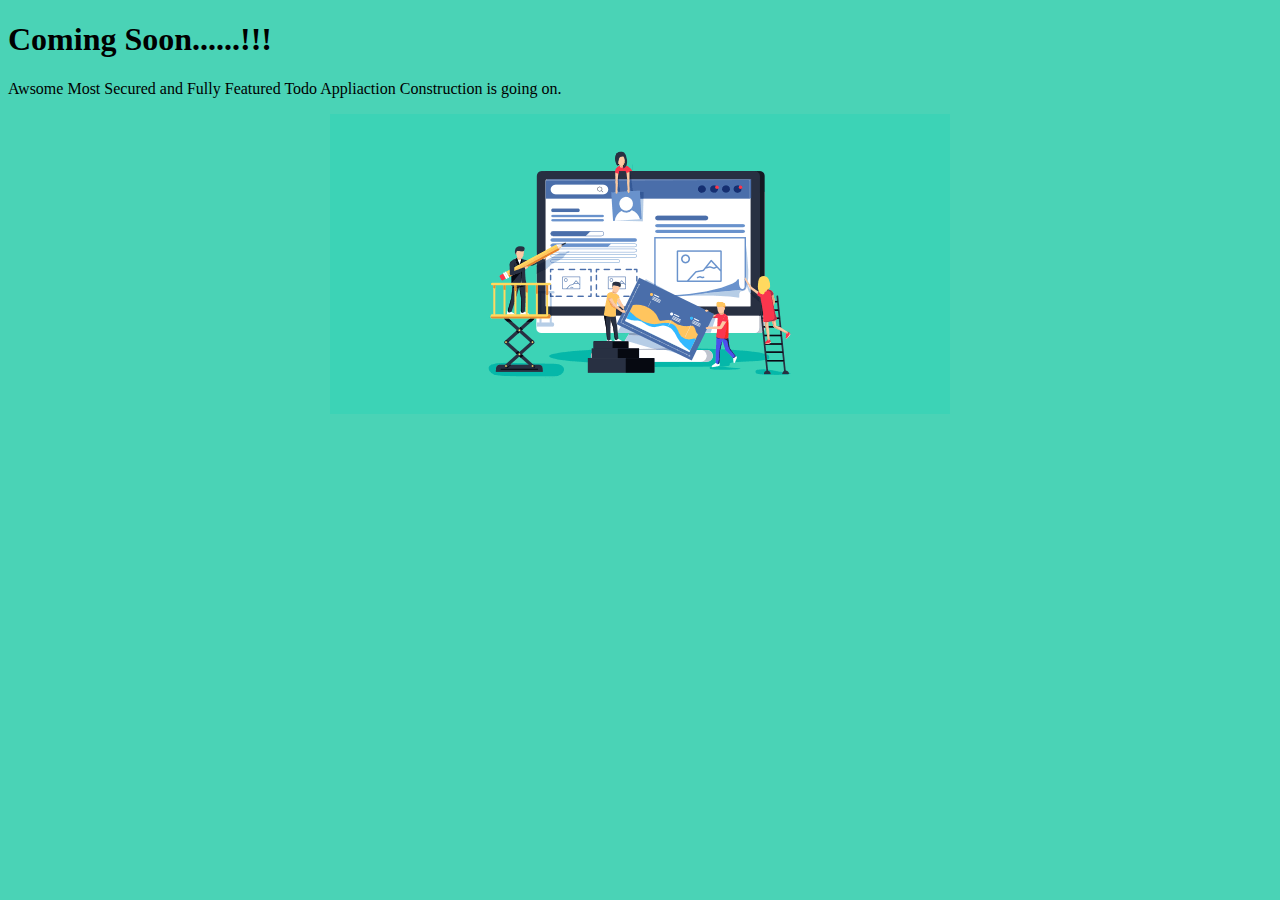
<file: index.html>
<!DOCTYPE html>
<html>
  <head>
    <meta charset="utf-8">
    <!-- <meta name="viewport" content="width=device-width, initial-scale=1">
    <title>Hello Bulma!</title>
    
    <script defer src="https://use.fontawesome.com/releases/v5.3.1/js/all.js"></script> -->
    <link href="https://fonts.googleapis.com/icon?family=Material+Icons" rel="stylesheet">
    <link rel="stylesheet" href="../css/test.css"> 
  </head>
  <body style="background: #4ad3b6;">
    <h1>Coming Soon......!!!</h1>
    <p>Awsome Most Secured and Fully Featured Todo Appliaction Construction is going on.</p>
    <img alt="coming soon" src="../images/index.png">

  </body>
</html>
</file>
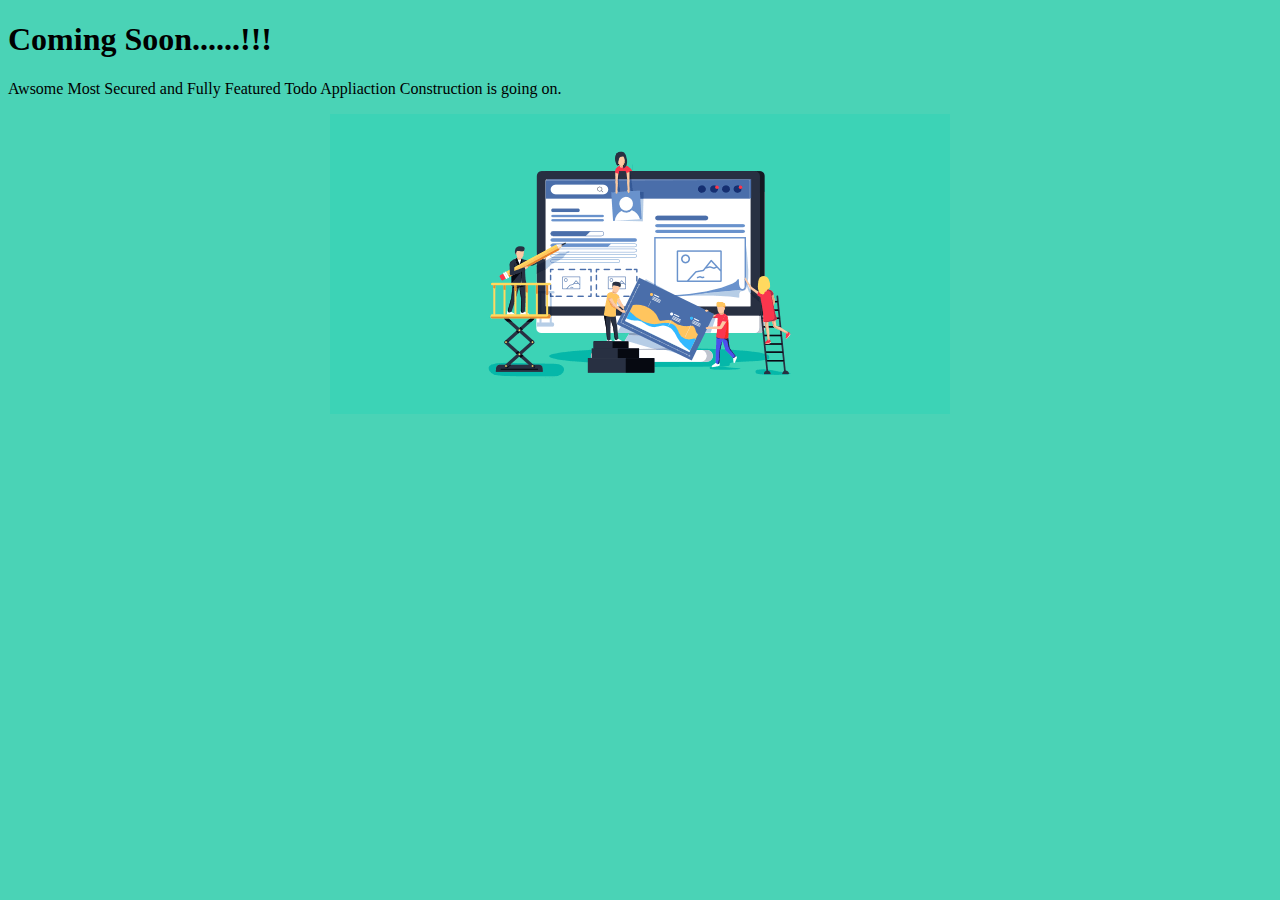
<file: html/index.html>
<!DOCTYPE html>
<html>
  <head>
    <meta charset="utf-8">
    <!-- <meta name="viewport" content="width=device-width, initial-scale=1">
    <title>Hello Bulma!</title>
    
    <script defer src="https://use.fontawesome.com/releases/v5.3.1/js/all.js"></script> -->
    <link href="https://fonts.googleapis.com/icon?family=Material+Icons" rel="stylesheet">
    <link rel="stylesheet" href="../css/test.css"> 
  </head>
  <body style="background: #4ad3b6;">
    <h1>Coming Soon......!!!</h1>
    <p>Awsome Most Secured and Fully Featured Todo Appliaction Construction is going on.</p>
    <img alt="coming soon" src="../images/index.png">

  </body>
</html>
</file>
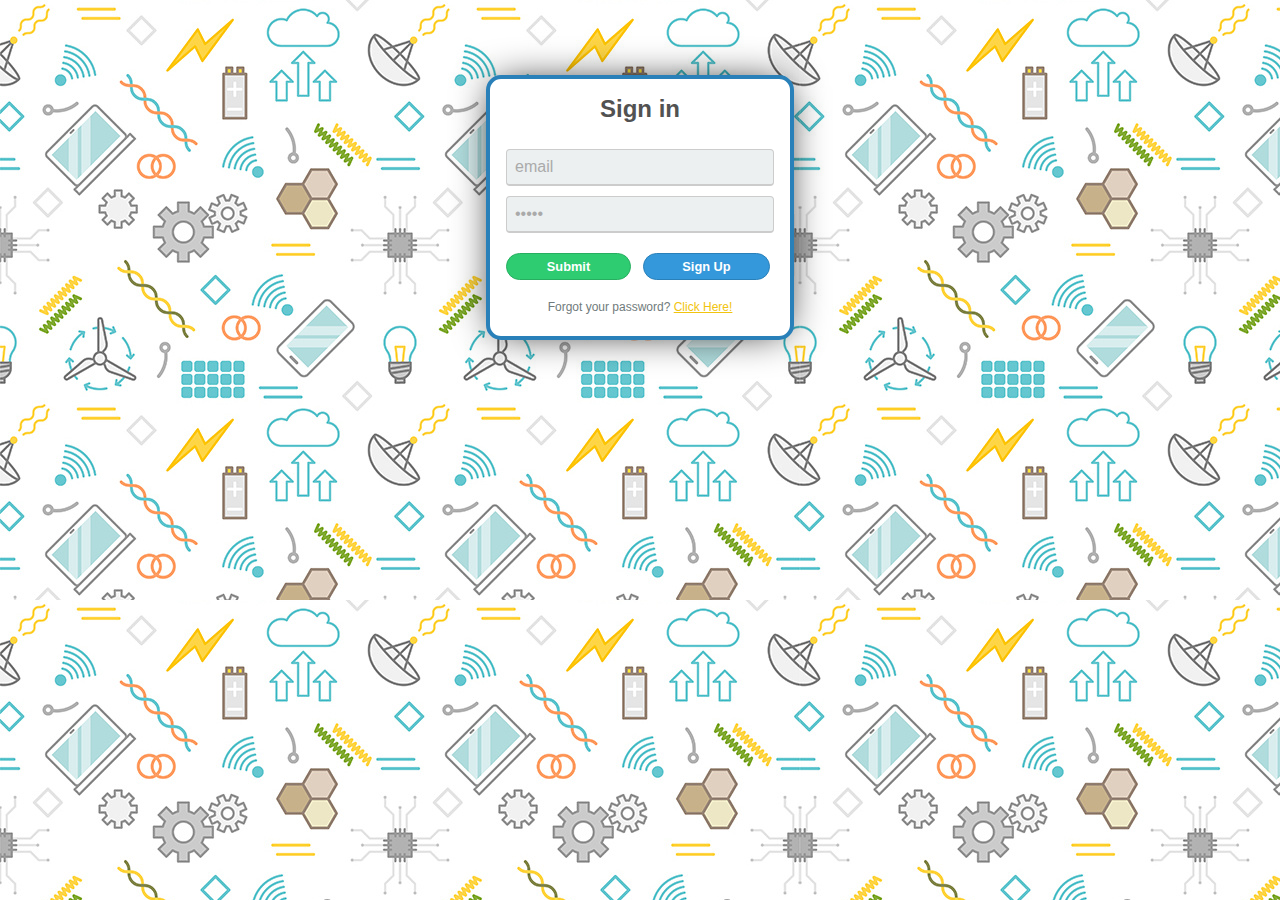
<file: html/login.html>
<!DOCTYPE html>
<html>

<head>
    <title>login</title>
    <link href="https://lh3.googleusercontent.com/a-/AAuE7mCEO29mAI_x8o2oZvPPvAzEPFosYUH2Xn7nC1gx=s96-cc-rg" rel="icon">
    <script src="../javascripts/login.js" type="text/javascript"></script>
    <link href='../../FE/css/login.css' rel='stylesheet' type='text/css'>
</head>

<body>



    <form method="POST" action="index.html" onsubmit="return signinValidation();">
        <div class="box" style="padding:0px 0px 10px 0px;">
            <h1>Sign in</h1>

            <input type="email" name="email" value="email" onFocus="field_focus(this, 'email');" onblur="field_blur(this, 'email');" class="email" />

            <input type="password" id="pass" value="email" onFocus="field_focus(this, 'email');" onblur="field_blur(this, 'email');" class="email" />

            <input type="submit" onclick="signinValidation();" class="btn"></input>

            <a href="signup.html">
                <div id="btn2">Sign Up</div>
            </a>
            <!-- End Btn2 -->


            <p>Forgot your password? <u style="color:#f1c40f;">Click Here!</u></p>
        </div>
        <!-- End Box -->

    </form>


    <p id="demo"></p>
</body>

</html>
</file>
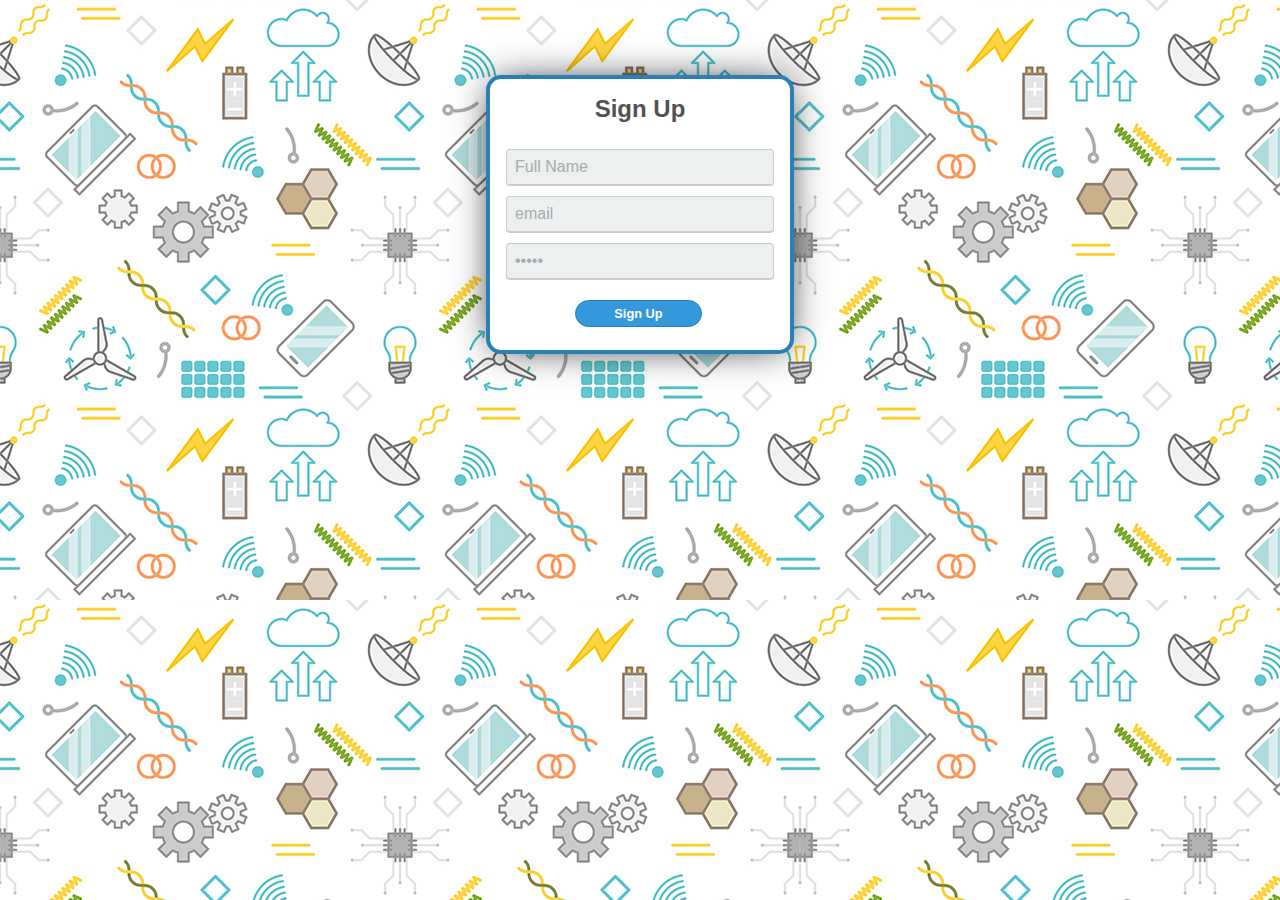
<file: html/signup.html>
<!DOCTYPE html>
<html>
<head>
	<title>Sign Up</title>
	<link href="https://lh3.googleusercontent.com/a-/AAuE7mCEO29mAI_x8o2oZvPPvAzEPFosYUH2Xn7nC1gx=s96-cc-rg" rel="icon">
	<link href='../css/login.css' rel='stylesheet' type='text/css'>
	<script src="../javascripts/login.js" type="text/javascript"></script>
</head>
<body>



<form method="post" action="index.html">
<div class="box">
<h1>Sign Up</h1>

<input type="email" name="email" value="Full Name" onFocus="field_focus(this, 'Full Name');" onblur="field_blur(this, 'Full Name');" class="email" />
<input type="email" name="email" value="email" onFocus="field_focus(this, 'email');" onblur="field_blur(this, 'email');" class="email" />
<input type="password" name="email" value="email" onFocus="field_focus(this, 'email');" onblur="field_blur(this, 'email');" class="email" />
<a href="#"><div id="btn2SignUp">Sign Up</div></a> <!-- End Btn2 -->


  
</div> <!-- End Box -->
  
</form>

<!-- <script src="//ajax.googleapis.com/ajax/libs/jquery/1.9.0/jquery.min.js" type="text/javascript"></script> -->
</body>
</html>
</file>
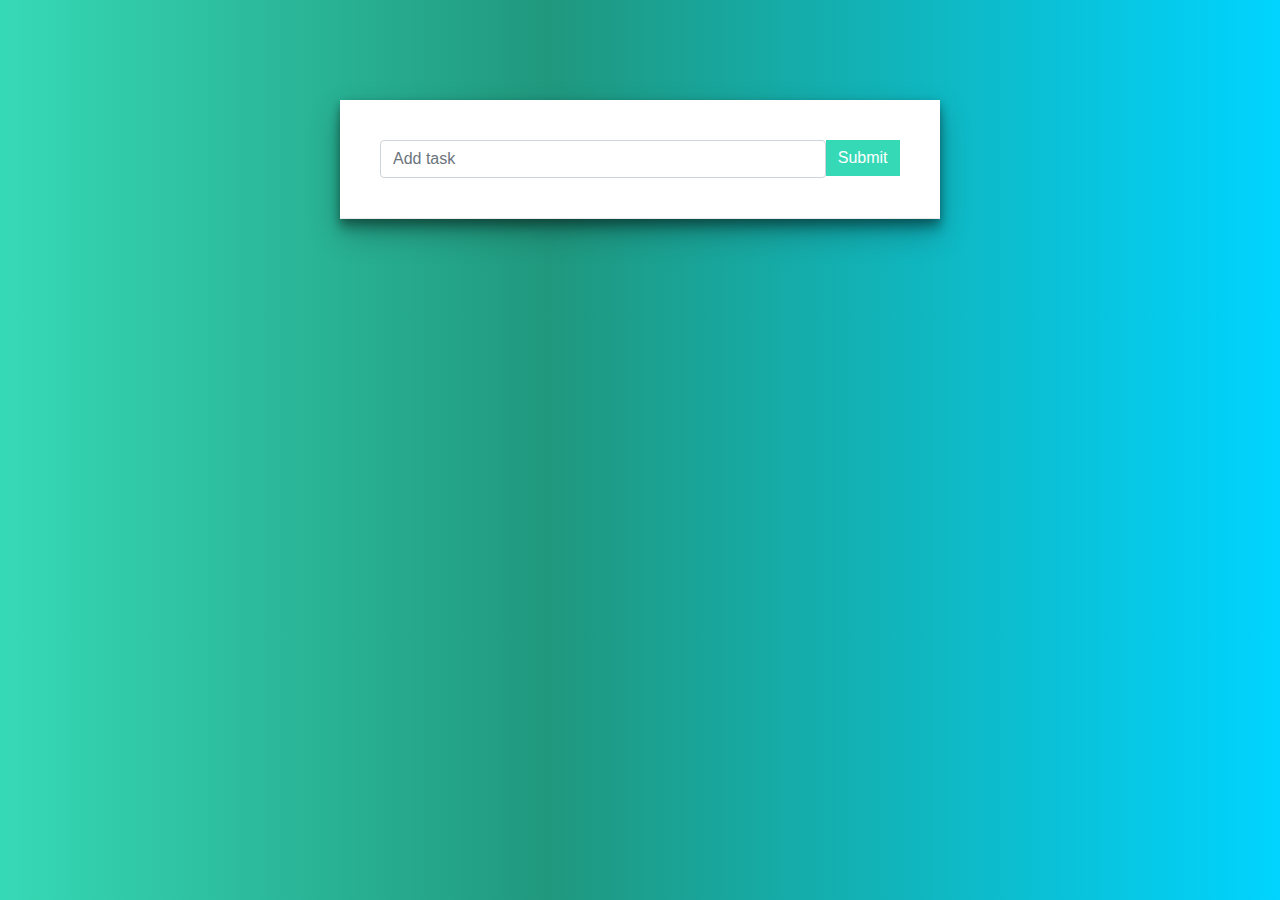
<file: html/test.html>
<!DOCTYPE html>
<html>
<head>
	<title>TO DO</title>

	<link rel="stylesheet" href="https://stackpath.bootstrapcdn.com/bootstrap/4.4.1/css/bootstrap.min.css" integrity="sha384-Vkoo8x4CGsO3+Hhxv8T/Q5PaXtkKtu6ug5TOeNV6gBiFeWPGFN9MuhOf23Q9Ifjh" crossorigin="anonymous">

	<link href="https://fonts.googleapis.com/css?family=Montserrat&display=swap" rel="stylesheet">

	<style type="text/css">
		body{
		  background: rgb(54,217,182);
		  background: linear-gradient(90deg, rgba(54,217,182,1) 0%, rgba(32,152,126,1) 43%, rgba(0,212,255,1) 100%);
		}


		h1, h2, h3, h4, h5, p, span, strike{
		  font-family: 'Montserrat', sans-serif;

		}


		#task-container{
		  max-width:600px;
		  margin:0 auto;
		  box-shadow: 0 14px 28px rgba(0,0,0,0.25), 0 10px 10px rgba(0,0,0,0.22);
		  background-color: #fff;
		  
		  margin-top:100px;
		  margin-bottom:100px;

		  justify-content: space-around;
		  align-items: flex-start;

		}

		#form-wrapper{
		  position: -webkit-sticky;
		  position: sticky;
		  top: 0rem;
		  border-bottom: 1px solid  #e9e9e9;
		  background-color: #fff;
		  box-shadow: 0 3px 8px rgba(0,0,0,0.25);
 		  padding:40px;
		}

		#submit{
		  background-color: #36d9b6;
		  border-radius: 0;
		  border:0;
		  color: #fff;
		}

		.flex-wrapper{
			display: flex;
		}

		.task-wrapper{
		  	margin:5px;
		  	padding: 5px;
		  	padding:20px;
		  	cursor: pointer;
		  	border-bottom: 1px solid  #e9e9e9;
		  	color: #686868;
			}

	</style>

</head>
<body>
	<div class="container">

		<div id="task-container">
			<div id="form-wrapper">
				<form id="form">
					<div class="flex-wrapper">
						<div style="flex: 6">
							<input id="title" class="form-control" type="text" name="title" placeholder="Add task">
						</div>
						<div style="flex: 1">
							<input id="submit" class="btn" type="submit" >
						</div>
					</div>
				</form>
			</div>

			<div id="list-wrapper">
			
			</div>	
		</div>

	</div>

	<script type="text/javascript">
		/*
			KEY COMPONENTS:
			"activeItem" = null until an edit button is clicked. Will contain object of item we are editing
			"list_snapshot" = Will contain previous state of list. Used for removing extra rows on list update
			
			PROCESS:
			1 - Fetch Data and build rows "buildList()"
			2 - Create Item on form submit
			3 - Edit Item click - Prefill form and change submit URL
			4 - Delete Item - Send item id to delete URL
			5 - Cross out completed task - Event handle updated item

			NOTES:
			-- Add event handlers to "edit", "delete", "title"
			-- Render with strike through items completed
			-- Remove extra data on re-render
			-- CSRF Token
		*/

		function getCookie(name) {
		    var cookieValue = null;
		    if (document.cookie && document.cookie !== '') {
		        var cookies = document.cookie.split(';');
		        for (var i = 0; i < cookies.length; i++) {
		            var cookie = cookies[i].trim();
		            // Does this cookie string begin with the name we want?
		            if (cookie.substring(0, name.length + 1) === (name + '=')) {
		                cookieValue = decodeURIComponent(cookie.substring(name.length + 1));
		                break;
		            }
		        }
		    }
		    return cookieValue;
		}
		var csrftoken = getCookie('csrftoken');

		var activeItem = null
		var list_snapshot = []

		buildList()

		function buildList(){
			var wrapper = document.getElementById('list-wrapper')
			//wrapper.innerHTML = ''



			var url = 'http://localhost:8080/getAllTodo/52'

			fetch(url)
			.then((resp) => resp.json())
			.then(function(data){
				console.log('Data:', data)

				var list = data
				for (var i in list){


					try{
						document.getElementById(`data-row-${i}`).remove()
					}catch(err){

					}
			


					var title = `<span class="title">${list[i].title}</span>`
					if (list[i].completed == true){
						title = `<strike class="title">${list[i].title}</strike>`
					}

					var item = `
						<div id="data-row-${i}" class="task-wrapper flex-wrapper">
							<div style="flex:7">
								${title}
							</div>
							<div style="flex:1">
								<button class="btn btn-sm btn-outline-info edit">Edit </button>
							</div>
							<div style="flex:1">
								<button class="btn btn-sm btn-outline-dark delete">-</button>
							</div>
						</div>

					`
					wrapper.innerHTML += item
	
				}

				if (list_snapshot.length > list.length){
					for (var i = list.length; i < list_snapshot.length; i++){
						document.getElementById(`data-row-${i}`).remove()
					}
				}

				list_snapshot = list


				for (var i in list){
					var editBtn = document.getElementsByClassName('edit')[i]
					var deleteBtn = document.getElementsByClassName('delete')[i]
					var title = document.getElementsByClassName('title')[i]


					editBtn.addEventListener('click', (function(item){
						return function(){
							editItem(item)
						}
					})(list[i]))


					deleteBtn.addEventListener('click', (function(item){
						return function(){
							deleteItem(item)
						}
					})(list[i]))



					
					title.addEventListener('click', (function(item){
						return function(){
							strikeUnstrike(item)
						}
					})(list[i]))


				}


			})
		}


		var form = document.getElementById('form-wrapper')
		form.addEventListener('submit', function(e){
			e.preventDefault()
			console.log('Form submitted')
			var url = 'http://127.0.0.1:8000/api/task-create/'
			if (activeItem != null){
				var url = `http://127.0.0.1:8000/api/task-update/${activeItem.id}/`
				activeItem = null
			}



			var title = document.getElementById('title').value
			fetch(url, {
				method:'POST',
				headers:{
					'Content-type':'application/json',
					'X-CSRFToken':csrftoken,
				},
				body:JSON.stringify({'title':title})
			}
			).then(function(response){
				buildList()
				document.getElementById('form').reset()
			})
		})




		function editItem(item){
			console.log('Item clicked:', item)
			activeItem = item
			document.getElementById('title').value = activeItem.title
		}


		function deleteItem(item){
			console.log('Delete clicked')
			fetch(`http://127.0.0.1:8000/api/task-delete/${item.id}/`, {
				method:'DELETE', 
				headers:{
					'Content-type':'application/json',
					'X-CSRFToken':csrftoken,
				}
			}).then((response) => {
				buildList()
			})
		}

		function strikeUnstrike(item){
			console.log('Strike clicked')

			item.completed = !item.completed
			fetch(`http://127.0.0.1:8000/api/task-update/${item.id}/`, {
				method:'POST', 
				headers:{
					'Content-type':'application/json',
					'X-CSRFToken':csrftoken,
				},
				body:JSON.stringify({'title':item.title, 'completed':item.completed})
			}).then((response) => {
				buildList()
			})
		}


	</script>

</body>
</html>
</file>
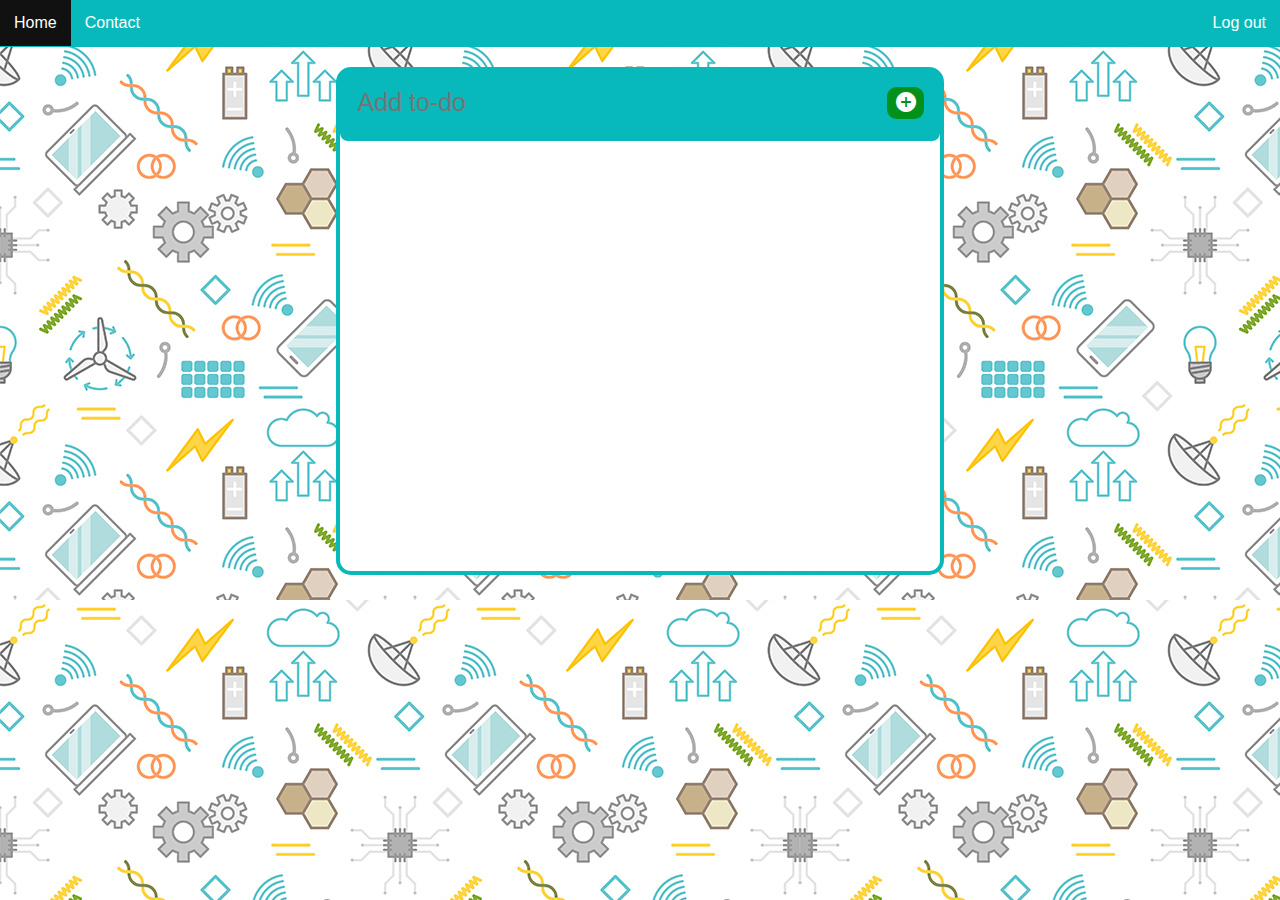
<file: html/to-do-List copy.html>
<!DOCTYPE html>
<html lang="en">

<head>
    <meta charset="UTF-8">
    <title>to-do List</title>
    <meta name="viewport" content="width=device-width, initial-scale=1">
    <link href='../css/checklist.css' rel='stylesheet' type='text/css'>
    <link href="https://fonts.googleapis.com/icon?family=Material+Icons" rel="stylesheet">
    <link rel="stylesheet" href="../css/test.css">
</head>

<body>
    <ul>
        <li><a href="index.html">Home</a></li>
        <li><a href="contactus.html">Contact</a></li>
        <li style="float:right"><a href="#logout">Log out</a></li>
    </ul>
    <div class="box">
        <div class="addBtnPpt">
            <input style="flex: 6;" id="addtododiv" type="text" placeholder=" Add to-do"></input>
            <button style="flex: 1;" id="addBtn" class="addBtn"><i class="material-icons">add_circle</i></button>
            <br><br>
        </div>
        <div style="height: 410px; margin: 10px;" class="random scrollable ">

        </div>
    </div>

</body>
<script src="../javascripts/todos.js" type="text/javascript"></script>

</html>
</file>
<file: css/test.css>
/* html, body {
    margin: 15px;
    padding: 0;
    width: 100%;
    height: 100%;
    background: #4ad3b6;
    font-family: 'Open Sans', sans-serif;
    font-size: 16px;
  } */

.deleteBtn {
    border-color: #da1616;
    color: #fff;
    box-shadow: 0 0 40px 40px #da1616 inset, 0 0 0 0 #da1616;
    transition: all 150ms ease-in-out;
}

.deleteBtn:hover {
    box-shadow: 0 0 10px 0 #da1616 inset, 0 0 10px 4px #da1616;
    color: #da1616;
}

.remainderBtn {
    border-color: #ff9102;
    color: #fff;
    box-shadow: 0 0 40px 40px #ff9102 inset, 0 0 0 0 #ff9102;
    transition: all 150ms ease-in-out;
}

.remainderBtn:hover {
    box-shadow: 0 0 10px 0 #ff9102 inset, 0 0 10px 4px #ff9102;
    color: #ff9102;
}

.addBtn {
    border-color: #03911b;
    color: #fff;
    box-shadow: 0 0 40px 40px #03911b inset, 0 0 0 0 #03911b;
    transition: all 150ms ease-in-out;
    margin: 16px;
}

.addBtn:hover {
    box-shadow: 0 0 10px 0 #03911b inset, 0 0 10px 4px #03911b;
    color: #03911b;
}

button {
    /* box-sizing: border-box; */
    /* float: right; */
    appearance: none;
    background-color: transparent;
    border: 0px solid #da1616;
    border-radius: 3em;
    /* color: #da1616; */
    cursor: pointer;
    display: block;
    align-self: center;
    font-size: 0.2rem;
    line-height: 1;
    margin: 0px 10px;
    padding: 1em 2em;
    text-decoration: none;
    text-align: center;
    text-transform: uppercase;
    font-family: 'Montserrat', sans-serif;
}

button:hover,
button:focus {
    outline: 0;
}

img {
    display: block;
    margin-left: auto;
    margin-right: auto;
}


/* color: #da1616; */


/* The Modal (background) */

.modal {
    display: none;
    /* Hidden by default */
    position: fixed;
    /* Stay in place */
    z-index: 1;
    /* Sit on top */
    padding-top: 100px;
    /* Location of the box */
    left: 0;
    top: 0;
    width: 100%;
    /* Full width */
    height: 100%;
    /* Full height */
    overflow: auto;
    /* Enable scroll if needed */
    background-color: rgb(0, 0, 0);
    /*Fallback color */
    background-color: rgba(0, 0, 0, 0.4);
    /* Black w/ opacity */
}


/* Modal Content */

.modal-content {
    background-color: #40008a;
    margin: auto;
    padding: 50px;
    border: 1px solid #888;
    width: 75%;
}


/* The Close Button */

.close {
    color: #aaaaaa;
    float: right;
    font-size: 28px;
    font-weight: bold;
}

.close:hover,
.close:focus {
    color: #000;
    text-decoration: none;
    cursor: pointer;
}

.addBtnPpt {
    background-color: #08B9BB;
    height: 70px;
    border-radius: 8px;
    display: block;
}

.flex-wrapper {
    display: flex;
}
</file>
<file: FE/css/login.css>
body{
  font-family: 'Open Sans', sans-serif;
  background:#FFFFFF;
  margin: 0 auto 0 auto;  
  width:100%; 
  text-align:center;
  margin: 75px 0px 20px 0px; 
  background-image: url(../../FE/images/03.jpg);
  
}
  
html { height: 100%; display: flex; }

p{
  font-size:12px;
  text-decoration: none;
  color:#707B7C;
}

h1{
  font-size:1.5em;
  color:#525252;
}

.box{
  background:white;
  width:300px;
  border-radius:15px;
  margin: 0 auto 0 auto;
  padding:0px 0px 70px 0px;
  border: #2980b9 4px solid;
  box-shadow: 0 0 40px -10px black;
}

.email{
  background:#ecf0f1;
  border: #ccc 1px solid;
  border-bottom: #ccc 2px solid;
  padding: 8px;
  width:250px;
  color:#AAAAAA;
  margin-top:10px;
  font-size:1em;
  border-radius:4px;
}

.password{
  border-radius:4px;
  background:#ecf0f1;
  border: #ccc 1px solid;
  padding: 8px;
  width:250px;
  font-size:1em;
}

.btn{
  background:#2ecc71;
  width:125px;
  padding-top:5px;
  padding-bottom:5px;
  color:white;
  border-radius:55px;
  border: #27ae60 1px solid;
  margin-top:20px;
  margin-bottom:20px;
  float:left;
  margin-left:16px;
  font-weight:800;
  font-size:0.8em;
}

.btn:hover{
  background:#2CC06B; 
}

#btn2{
  float:left;
  background:#3498db;
  width:125px;  padding-top:5px;
  padding-bottom:5px;
  color:white;
  border-radius:55px;
  border: #2980b9 1px solid;
  
  margin-top:20px;
  margin-bottom:20px;
  margin-left:12px;
  font-weight:800;
  font-size:0.8em;
}

#btn2:hover{ 
background:#3594D2; 
}

#btn2SignUp{
  float:left;
  background:#3498db;
  width:125px;  padding-top:5px;
  padding-bottom:5px;
  color:white;
  border-radius:55px;
  border: #2980b9 1px solid;
  margin-top:20px;
  margin-bottom:20px;
  margin-left:85px;
  font-weight:800;
  font-size:0.8em;                
}

#btn2SignUp:hover{ 
background:#3594D2; 
}
</file>
<file: css/login.css>
body{
  font-family: 'Open Sans', sans-serif;
  background:#FFFFFF;
  margin: 0 auto 0 auto;  
  width:100%; 
  text-align:center;
  margin: 75px 0px 20px 0px; 
  background-image: url(../../FE/images/03.jpg);
  
}
  
html { height: 100%; display: flex; }

p{
  font-size:12px;
  text-decoration: none;
  color:#707B7C;
}

h1{
  font-size:1.5em;
  color:#525252;
}

.box{
  background:white;
  width:300px;
  border-radius:15px;
  margin: 0 auto 0 auto;
  padding:0px 0px 70px 0px;
  border: #2980b9 4px solid;
  box-shadow: 0 0 40px -10px black;
}

.email{
  background:#ecf0f1;
  border: #ccc 1px solid;
  border-bottom: #ccc 2px solid;
  padding: 8px;
  width:250px;
  color:#AAAAAA;
  margin-top:10px;
  font-size:1em;
  border-radius:4px;
}

.password{
  border-radius:4px;
  background:#ecf0f1;
  border: #ccc 1px solid;
  padding: 8px;
  width:250px;
  font-size:1em;
}

.btn{
  background:#2ecc71;
  width:125px;
  padding-top:5px;
  padding-bottom:5px;
  color:white;
  border-radius:55px;
  border: #27ae60 1px solid;
  margin-top:20px;
  margin-bottom:20px;
  float:left;
  margin-left:16px;
  font-weight:800;
  font-size:0.8em;
}

.btn:hover{
  background:#2CC06B; 
}

#btn2{
  float:left;
  background:#3498db;
  width:125px;  padding-top:5px;
  padding-bottom:5px;
  color:white;
  border-radius:55px;
  border: #2980b9 1px solid;
  
  margin-top:20px;
  margin-bottom:20px;
  margin-left:12px;
  font-weight:800;
  font-size:0.8em;
}

#btn2:hover{ 
background:#3594D2; 
}

#btn2SignUp{
  float:left;
  background:#3498db;
  width:125px;  padding-top:5px;
  padding-bottom:5px;
  color:white;
  border-radius:55px;
  border: #2980b9 1px solid;
  margin-top:20px;
  margin-bottom:20px;
  margin-left:85px;
  font-weight:800;
  font-size:0.8em;                
}

#btn2SignUp:hover{ 
background:#3594D2; 
}
</file>
<file: css/checklist.css>
body {
    font-family: 'Open Sans', sans-serif;
    background: #FFFFFF;
    /* margin: 0 0 0 auto;   */
    width: 100%;
    margin: 0px 0px 20px 0px;
    background-image: url("../../FE/images/03.jpg");
}

.scrollable {
    overflow-y: scroll;
    /* overflow: auto; */
}

.scrollable::-webkit-scrollbar {
    display: none;
}


/*
=====
LEVEL 1. CORE STYLES
=====
*/

.toggle {
    --uiToggleSize: var(--toggleSize, 30px);
    --uiToggleIndent: var(--toggleIndent, .4em);
    --uiToggleBorderWidth: var(--toggleBorderWidth, 2px);
    --uiToggleColor: var(--toggleColor, #000);
    --uiToggleDisabledColor: var(--toggleDisabledColor, #868e96);
    --uiToggleBgColor: var(--toggleBgColor, #fff);
    --uiToggleArrowWidth: var(--toggleArrowWidth, 2px);
    --uiToggleArrowColor: var(--toggleArrowColor, #fff);
    display: inline-block;
    position: relative;
}

.toggle__input {
    position: absolute;
    left: -99999px;
}

.toggle__label {
    display: inline-flex;
    cursor: pointer;
    min-height: var(--uiToggleSize);
    padding-left: calc(var(--uiToggleSize) + var(--uiToggleIndent));
}

.toggle__label:before,
.toggle__label:after {
    content: "";
    box-sizing: border-box;
    width: 1em;
    height: 1em;
    font-size: var(--uiToggleSize);
    position: absolute;
    left: 0;
    top: 0;
}

.toggle__label:before {
    border: var(--uiToggleBorderWidth) solid var(--uiToggleColor);
    z-index: 2;
}

.toggle__input:disabled~.toggle__label:before {
    border-color: var(--uiToggleDisabledColor);
}

.toggle__input:focus~.toggle__label:before {
    box-shadow: 0 0 0 2px var(--uiToggleBgColor), 0 0 0px 4px var(--uiToggleColor);
}

.toggle__input:not(:disabled):checked:focus~.toggle__label:after {
    box-shadow: 0 0 0 2px var(--uiToggleBgColor), 0 0 0px 4px var(--uiToggleColor);
}

.toggle__input:not(:disabled)~.toggle__label:after {
    background-color: var(--uiToggleColor);
    opacity: 0;
}

.toggle__input:not(:disabled):checked~.toggle__label:after {
    opacity: 1;
}

.toggle__text {
    /* margin-top: auto; */
    margin-bottom: auto;
    width: 400px;
}


/*
The arrow size and position depends from sizes of square because I needed an arrow correct positioning from the top left corner of the element toggle
*/

.toggle__text:before {
    content: "";
    box-sizing: border-box;
    width: 0;
    height: 0;
    font-size: var(--uiToggleSize);
    border-left-width: 0;
    border-bottom-width: 0;
    border-left-style: solid;
    border-bottom-style: solid;
    border-color: var(--uiToggleArrowColor);
    position: absolute;
    top: .5428em;
    left: .2em;
    z-index: 3;
    transform-origin: left top;
    transform: rotate(-40deg) skew(10deg);
}

.toggle__input:not(:disabled):checked~.toggle__label .toggle__text:before {
    width: .5em;
    height: .25em;
    border-left-width: var(--uiToggleArrowWidth);
    border-bottom-width: var(--uiToggleArrowWidth);
    will-change: width, height;
    transition: width .1s ease-out .2s, height .2s ease-out;
}


/*
=====
LEVEL 2. PRESENTATION STYLES
=====
*/


/* 
The demo skin
*/

.toggle__label:before,
.toggle__label:after {
    border-radius: 6px;
}


/* 
The animation of switching states
*/

.toggle__input:not(:disabled)~.toggle__label:before,
.toggle__input:not(:disabled)~.toggle__label:after {
    opacity: 1;
    transform-origin: center center;
    will-change: transform;
    transition: transform .2s ease-out;
}

.toggle__input:not(:disabled)~.toggle__label:before {
    transform: rotateY(0deg);
    transition-delay: .2s;
}

.toggle__input:not(:disabled)~.toggle__label:after {
    transform: rotateY(90deg);
}

.toggle__input:not(:disabled):checked~.toggle__label:before {
    transform: rotateY(-90deg);
    transition-delay: 0s;
}

.toggle__input:not(:disabled):checked~.toggle__label:after {
    transform: rotateY(0deg);
    transition-delay: .2s;
}

.toggle__text:before {
    opacity: 0;
}

.toggle__input:not(:disabled):checked~.toggle__label .toggle__text:before {
    opacity: 1;
    transition: opacity .1s ease-out .3s, width .1s ease-out .5s, height .2s ease-out .3s;
}


/*
=====
LEVEL 3. SETTINGS
=====
*/

.toggle {
    --toggleColor: #2ecc71;
    --toggleBgColor: #3b8771;
    --toggleSize: 25px;
}

.page {
    margin: auto;
    padding-left: 25px;
    padding-right: 25px;
    order: 1;
}

.page__toggle {
    font-size: 20px;
    font-weight: 700;
    color: #245239;
}

.page__toggle:nth-child(n) {
    margin-top: 15px;
    margin-left: 25px;
    margin-right: 10px;
    margin-bottom: 5px;
}

.box {
    background: white;
    width: 600px;
    height: 500px;
    border-radius: 15px;
    margin: 0 auto 0 auto;
    padding: 0px 0px 0px 0px;
    text-align: left;
    border: #08B9BB 4px solid;
    justify-content: space-around;
    align-items: flex-start;
    position: inherit;
}

p {
    text-align: right;
    padding: 15px 20px;
}

ul {
    list-style-type: none;
    margin: 0px 0px 20px 0px;
    padding: 0;
    background-color: #08B9BB;
    height: 47px;
}

li {
    float: left;
}

li a:hover {
    background-color: #111;
}

li a {
    display: block;
    color: white;
    text-align: center;
    padding: 14px 14px;
    text-decoration: none;
}

button {
    /* box-sizing: border-box; */
    float: right;
    appearance: none;
    background-color: transparent;
    border: 0px solid #da1616;
    border-radius: 3em;
    color: #da1616;
    cursor: pointer;
    display: block;
    align-self: center;
    font-size: 0.2rem;
    line-height: 1;
    margin: 0px 10px;
    padding: 1em 2em;
    text-decoration: none;
    text-align: center;
    text-transform: uppercase;
    font-family: 'Montserrat', sans-serif;
}

#addtododiv {
    border: 0px solid gray;
    height: 40px;
    margin: 10px;
    width: 500px;
    font-size: 25px;
    background-color: #08B9BB;
}
</file>
